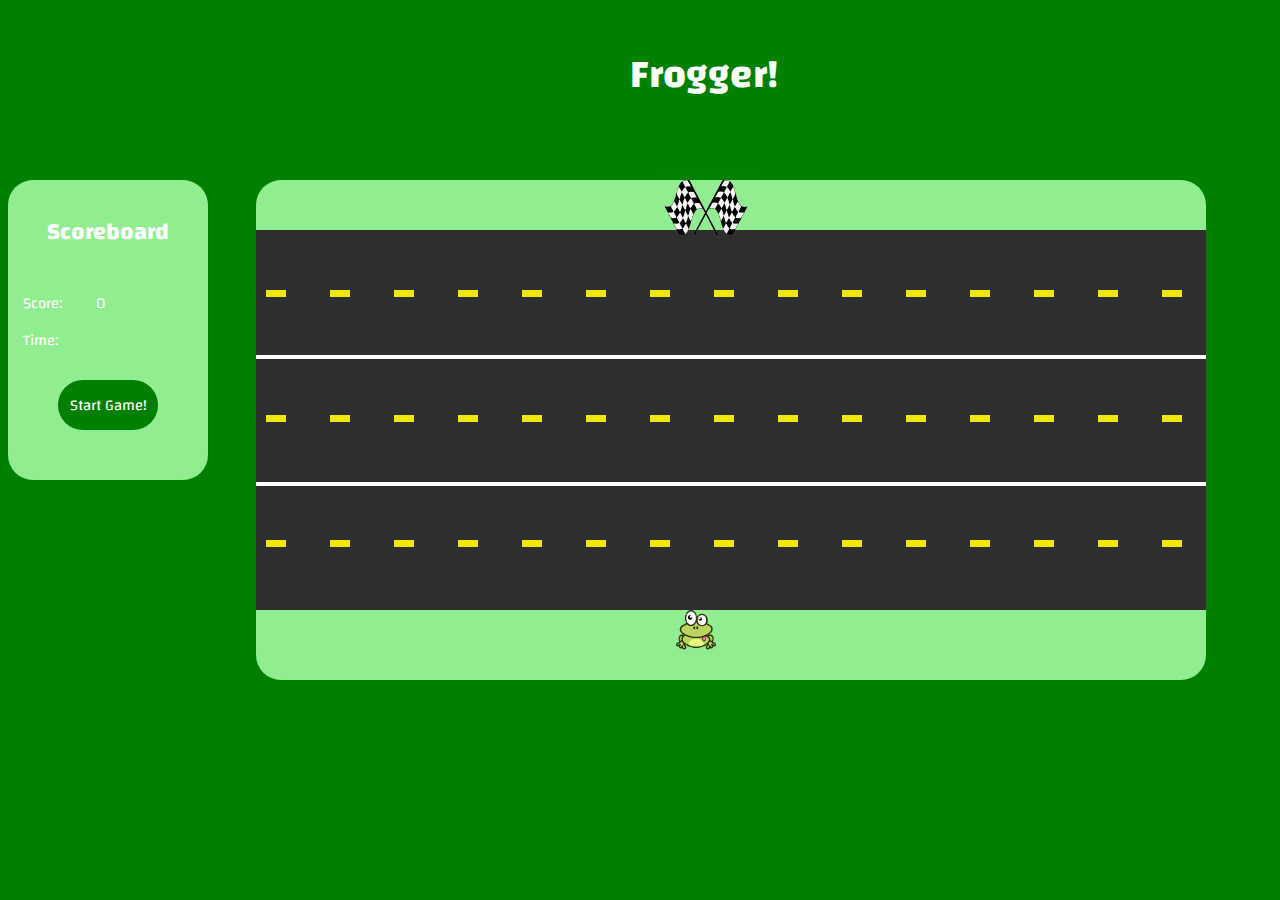
<file: index.html>
<!DOCTYPE html>
<head>
    <title>frogger!</title>
    <script src="script.js"></script>
    <link rel="stylesheet" href="style.css">
    <link rel="stylesheet"
    href="https://fonts.googleapis.com/css?family=Changa">
</head>
<body>
    <div><h1 class="header1">Frogger!</h1></div>
    <div id="scoreboard">
        <h3 class="header2">Scoreboard</h3>
        <span class="smallerText">Score: </span> <span class="smallerText" id="scoreNum"></span>
        <br>
        <span class="smallerText">Time: </span> <span class="smallerText" id="stopwatch"></span>
        <button id="startGame">Start Game!</button>
    </div>
    <div id="game-screen">
        <img src="img/finish.png" id="finish"></img>
        <img src="img/froggy.png" id="frog"></img>
        <div id="road"></div>
    </div>
</body>
</file>
<file: style.css>
body {
    background-color: green;
    font-family: 'Changa', serif;
    font-size: 20px;
    color: white;
    text-align: center;
}

.smallerText {
    font-size: 15px;
    margin: 15px;
}
#startGame {
    background-color: green;
    width: 100px;
    height: 50px;
    position: absolute;
    left: 50px;
    top: 200px;
    text-align: center;
    color: white;
    font-family: 'Changa', serif;
    font-size: 15px;
    border: solid 5px green;
    border-radius: 25px;
}

.car1 {
    width: 100px;
    height: 60px;
    position: absolute;
    top: 100px;
    left: 10px;
    z-index: 11;
}

.car2 {
    width: 100px;
    height: 60px;
    position: absolute;
    top: 220px;
    left: 10px;
    z-index: 11;
}

.car3 {
    width: 100px;
    height: 60px;
    position: absolute;
    top: 340px;
    left: 10px;
    z-index: 11;
}

#frog {
    position: absolute;
    top: 430px;
    left: 420px;
    width: 40px;
    height: 40px;
    z-index: 10;
}

#finish {
    position: absolute;
    top: -10px;
    left: 400px;
    width: 100px;
    height: 75px;
    z-index: 10;
}

.header1 {
    margin: 30px;
    text-align: center;
    position: absolute;
    left: 600px;
}

.header2 {
    margin: 30px;
    text-align: center;
}

#road {
    width: 950px;
    height: 380px;
    position: absolute;
    top: 50px;
    background-color: #2d2e2d;
}

.lane-marker {
    width: 950px;
    height: 4px;
    background-color: white;
}

.yellow-markers {
    width: 20px;
    height: 7px;
    background-color: #f2e707;
    position: absolute;
    top: 45px;
    left: 10px;
    margin: 10px;
}

#scoreboard {
    background-color: lightgreen;
    position: absolute;
    top: 20%;
    text-align: left;
    width: 200px;
    height: 300px;
    border-radius: 25px;
}

#game-screen {
    position: absolute;
    background-color: lightgreen;
    left: 20%;
    top: 20%;
    width: 950px;
    height: 500px;
    border-radius: 25px;
}

.coin {
    width: 40px;
    height: 40px;
    background-color: transparent;
    position: absolute;
    top: 0px;
    left: 0px;

}
</file>
